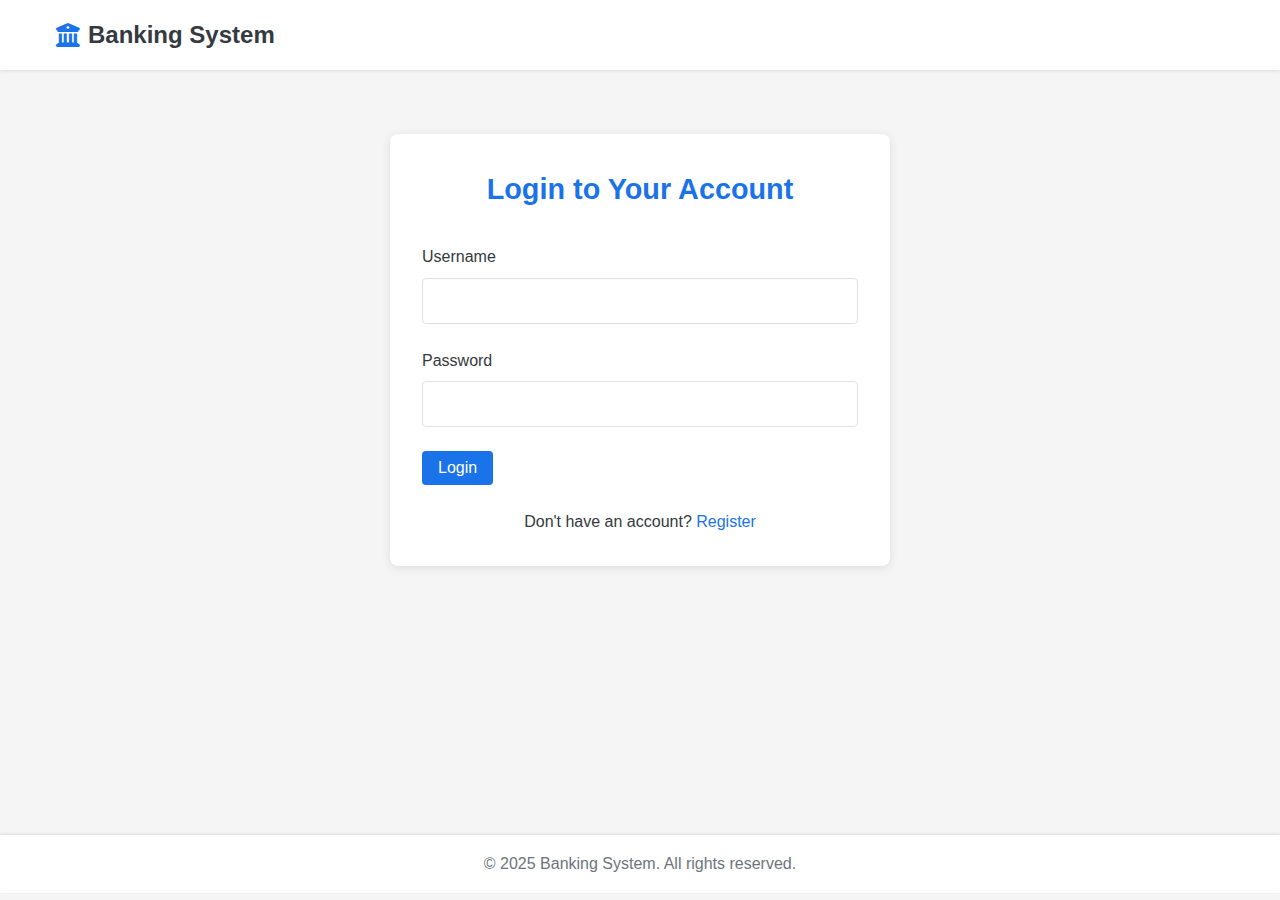
<file: static/index.html>
<!DOCTYPE html>
<html lang="en">
<head>
    <meta charset="UTF-8">
    <meta name="viewport" content="width=device-width, initial-scale=1.0">
    <title>Banking System</title>
    <link rel="stylesheet" href="https://cdnjs.cloudflare.com/ajax/libs/font-awesome/6.4.0/css/all.min.css">
    <link rel="stylesheet" href="css/style.css">
</head>
<body>
    <div id="app">
        <header class="header">
            <div class="container">
                <div class="logo">
                    <h1><i class="fas fa-university"></i> Banking System</h1>
                </div>
                <nav class="nav" id="nav-menu">
                    <div id="nav-authenticated" style="display: none;">
                        <ul class="nav-list">
                            <li><a href="#" class="nav-link" data-page="dashboard"><i class="fas fa-tachometer-alt"></i> Dashboard</a></li>
                            <li><a href="#" class="nav-link" data-page="accounts"><i class="fas fa-wallet"></i> Accounts</a></li>
                            <li><a href="#" class="nav-link" data-page="transfers"><i class="fas fa-exchange-alt"></i> Transfers</a></li>
                            <li><a href="#" class="nav-link" data-page="transactions"><i class="fas fa-history"></i> Transactions</a></li>
                            <li><a href="#" class="nav-link" data-page="loans"><i class="fas fa-hand-holding-usd"></i> Loans</a></li>
                            <li><a href="#" class="nav-link" data-page="profile"><i class="fas fa-user"></i> Profile</a></li>
                            <li><a href="#" id="logout-btn" class="nav-link"><i class="fas fa-sign-out-alt"></i> Logout</a></li>
                        </ul>
                    </div>
                </nav>
            </div>
        </header>

        <!-- MAIN contents -->
        <main class="main">
            <div class="container">
                <!-- auth pages -->
                <section id="auth-pages">
                    <!-- login page -->
                    <div id="login-page" class="page active">
                        <div class="auth-form">
                            <h2>Login to Your Account</h2>
                            <div id="login-error" class="error-message"></div>
                            <form id="login-form">
                                <div class="form-group">
                                    <label for="login-username">Username</label>
                                    <input type="text" id="login-username" name="username" required>
                                </div>
                                <div class="form-group">
                                    <label for="login-password">Password</label>
                                    <input type="password" id="login-password" name="password" required>
                                </div>
                                <div class="form-group">
                                    <button type="submit" class="btn btn-primary">Login</button>
                                </div>
                                <div class="form-footer">
                                    <p>Don't have an account? <a href="#" id="show-register">Register</a></p>
                                </div>
                            </form>
                        </div>
                    </div>

                    <!-- register page -->
                    <div id="register-page" class="page">
                        <div class="auth-form">
                            <h2>Create an Account</h2>
                            <div id="register-error" class="error-message"></div>
                            <form id="register-form">
                                <div class="form-group">
                                    <label for="register-username">Username</label>
                                    <input type="text" id="register-username" name="username" required>
                                </div>
                                <div class="form-group">
                                    <label for="register-password">Password</label>
                                    <input type="password" id="register-password" name="password" required>
                                </div>
                                <div class="form-group">
                                    <label for="register-email">Email</label>
                                    <input type="email" id="register-email" name="email" required>
                                </div>
                                <div class="form-group">
                                    <label for="register-fullname">Full Name</label>
                                    <input type="text" id="register-fullname" name="full_name" required>
                                </div>
                                <div class="form-group">
                                    <button type="submit" class="btn btn-primary">Register</button>
                                </div>
                                <div class="form-footer">
                                    <p>Already have an account? <a href="#" id="show-login">Login</a></p>
                                </div>
                            </form>
                        </div>
                    </div>
                </section>

                <!-- MAIN PAGES -- hidden til auth is complete -->
                <section id="main-pages" style="display: none;">
                    <!-- dashboard page -->
                    <div id="dashboard-page" class="page active">
                        <h2>Dashboard</h2>
                        <div class="dashboard-greeting">
                            <h3>Welcome, <span id="user-fullname"></span>!</h3>
                        </div>
                        <div class="dashboard-summary">
                            <div class="summary-card">
                                <div class="summary-icon">
                                    <i class="fas fa-wallet"></i>
                                </div>
                                <div class="summary-content">
                                    <h4>Total Accounts</h4>
                                    <p id="total-accounts">0</p>
                                </div>
                            </div>
                            <div class="summary-card">
                                <div class="summary-icon">
                                    <i class="fas fa-money-bill-wave"></i>
                                </div>
                                <div class="summary-content">
                                    <h4>Total Balance</h4>
                                    <p id="total-balance">$0.00</p>
                                </div>
                            </div>
                            <div class="summary-card">
                                <div class="summary-icon">
                                    <i class="fas fa-hand-holding-usd"></i>
                                </div>
                                <div class="summary-content">
                                    <h4>Active Loans</h4>
                                    <p id="active-loans">0</p>
                                </div>
                            </div>
                            <div class="summary-card">
                                <div class="summary-icon">
                                    <i class="fas fa-exchange-alt"></i>
                                </div>
                                <div class="summary-content">
                                    <h4>Recent Transactions</h4>
                                    <p id="recent-transactions">0</p>
                                </div>
                            </div>
                        </div>
                        <div class="dashboard-recent">
                            <div class="recent-transactions">
                                <h3>Recent Transactions</h3>
                                <div id="dashboard-transactions" class="recent-list">
                                    <div class="empty-state">No recent transactions</div>
                                </div>
                            </div>
                            <div class="recent-accounts">
                                <h3>Your Accounts</h3>
                                <div id="dashboard-accounts" class="recent-list">
                                    <div class="empty-state">No accounts found</div>
                                </div>
                                <div class="action-buttons">
                                    <button id="new-account-btn" class="btn btn-primary"><i class="fas fa-plus"></i> New Account</button>
                                </div>
                            </div>
                        </div>
                    </div>

                    <!-- Accounts Page -->
                    <div id="accounts-page" class="page">
                        <h2>Your Accounts</h2>
                        <div class="action-buttons">
                            <button id="accounts-new-account-btn" class="btn btn-primary"><i class="fas fa-plus"></i> New Account</button>
                        </div>
                        <div id="accounts-list" class="accounts-grid">
                            <div class="empty-state">No accounts found</div>
                        </div>
                        <!-- Account Details Modal -->
                        <div id="account-modal" class="modal">
                            <div class="modal-content">
                                <span class="close">&times;</span>
                                <h3>Account Details</h3>
                                <div id="account-details">
                                    <div class="account-info">
                                        <p><strong>Account Number:</strong> <span id="modal-account-number"></span></p>
                                        <p><strong>Type:</strong> <span id="modal-account-type"></span></p>
                                        <p><strong>Balance:</strong> <span id="modal-account-balance"></span></p>
                                        <p><strong>Created:</strong> <span id="modal-account-created"></span></p>
                                    </div>
                                    <div class="account-actions">
                                        <button id="deposit-btn" class="btn btn-success"><i class="fas fa-plus"></i> Deposit</button>
                                        <button id="withdraw-btn" class="btn btn-warning"><i class="fas fa-minus"></i> Withdraw</button>
                                        <button id="close-account-btn" class="btn btn-danger"><i class="fas fa-times"></i> Close Account</button>
                                    </div>
                                    <div class="account-transactions">
                                        <h4>Recent Transactions</h4>
                                        <div id="modal-account-transactions">
                                            <div class="empty-state">No transactions found</div>
                                        </div>
                                    </div>
                                </div>
                            </div>
                        </div>
                        <!-- New Account Modal -->
                        <div id="new-account-modal" class="modal">
                            <div class="modal-content">
                                <span class="close">&times;</span>
                                <h3>Open New Account</h3>
                                <div id="new-account-error" class="error-message"></div>
                                <form id="new-account-form">
                                    <div class="form-group">
                                        <label for="account-type">Account Type</label>
                                        <select id="account-type" name="account_type" required>
                                            <option value="Checking">Checking</option>
                                            <option value="Savings">Savings</option>
                                        </select>
                                    </div>
                                    <div class="form-group">
                                        <label for="initial-deposit">Initial Deposit</label>
                                        <input type="number" id="initial-deposit" name="balance" min="0" step="0.01" value="0">
                                    </div>
                                    <div class="form-group">
                                        <button type="submit" class="btn btn-primary">Create Account</button>
                                    </div>
                                </form>
                            </div>
                        </div>
                        <!-- Deposit Modal -->
                        <div id="deposit-modal" class="modal">
                            <div class="modal-content">
                                <span class="close">&times;</span>
                                <h3>Deposit Money</h3>
                                <div id="deposit-error" class="error-message"></div>
                                <form id="deposit-form">
                                    <input type="hidden" id="deposit-account-id">
                                    <div class="form-group">
                                        <label for="deposit-amount">Amount</label>
                                        <input type="number" id="deposit-amount" name="amount" min="0.01" step="0.01" required>
                                    </div>
                                    <div class="form-group">
                                        <label for="deposit-description">Description (Optional)</label>
                                        <input type="text" id="deposit-description" name="description">
                                    </div>
                                    <div class="form-group">
                                        <button type="submit" class="btn btn-success">Deposit</button>
                                    </div>
                                </form>
                            </div>
                        </div>
                        <!-- Withdraw Modal -->
                        <div id="withdraw-modal" class="modal">
                            <div class="modal-content">
                                <span class="close">&times;</span>
                                <h3>Withdraw Money</h3>
                                <div id="withdraw-error" class="error-message"></div>
                                <form id="withdraw-form">
                                    <input type="hidden" id="withdraw-account-id">
                                    <div class="form-group">
                                        <label for="withdraw-amount">Amount</label>
                                        <input type="number" id="withdraw-amount" name="amount" min="0.01" step="0.01" required>
                                    </div>
                                    <div class="form-group">
                                        <label for="withdraw-description">Description (Optional)</label>
                                        <input type="text" id="withdraw-description" name="description">
                                    </div>
                                    <div class="form-group">
                                        <button type="submit" class="btn btn-warning">Withdraw</button>
                                    </div>
                                </form>
                            </div>
                        </div>
                    </div>

                    <!-- Transfers Page -->
                    <div id="transfers-page" class="page">
                        <h2>Money Transfers</h2>
                        <div id="transfer-error" class="error-message"></div>
                        <form id="transfer-form" class="transfer-form">
                            <div class="form-group">
                                <label for="from-account">From Account</label>
                                <select id="from-account" name="from_account_id" required>
                                    <option value="">Select account</option>
                                </select>
                            </div>
                            <div class="form-group">
                                <label for="to-account">To Account</label>
                                <select id="to-account" name="to_account_id" required>
                                    <option value="">Select account</option>
                                </select>
                            </div>
                            <div class="form-group">
                                <label for="transfer-amount">Amount</label>
                                <input type="number" id="transfer-amount" name="amount" min="0.01" step="0.01" required>
                            </div>
                            <div class="form-group">
                                <label for="transfer-description">Description (Optional)</label>
                                <input type="text" id="transfer-description" name="description">
                            </div>
                            <div class="form-group">
                                <button type="submit" class="btn btn-primary">Transfer Money</button>
                            </div>
                        </form>
                        <div class="transfer-details">
                            <h3>Transfer Details</h3>
                            <div id="from-account-details" class="account-preview">
                                <h4>From Account</h4>
                                <div id="from-account-info">
                                    <div class="empty-state">Select an account</div>
                                </div>
                            </div>
                            <div id="to-account-details" class="account-preview">
                                <h4>To Account</h4>
                                <div id="to-account-info">
                                    <div class="empty-state">Select an account</div>
                                </div>
                            </div>
                        </div>
                    </div>

                    <!-- Transactions Page -->
                    <div id="transactions-page" class="page">
                        <h2>Transaction History</h2>
                        <div class="filter-controls">
                            <div class="form-group">
                                <label for="transaction-account">Account</label>
                                <select id="transaction-account">
                                    <option value="all">All Accounts</option>
                                </select>
                            </div>
                            <div class="form-group">
                                <label for="transaction-type">Type</label>
                                <select id="transaction-type">
                                    <option value="all">All Types</option>
                                    <option value="deposit">Deposits</option>
                                    <option value="withdrawal">Withdrawals</option>
                                    <option value="transfer">Transfers</option>
                                </select>
                            </div>
                        </div>
                        <div class="transactions-list" id="transactions-list">
                            <div class="empty-state">No transactions found</div>
                        </div>
                    </div>

                    <!-- Loans Page -->
                    <div id="loans-page" class="page">
                        <h2>Loans</h2>
                        <div class="action-buttons">
                            <button id="new-loan-btn" class="btn btn-primary"><i class="fas fa-plus"></i> Apply for Loan</button>
                        </div>
                        <div id="loans-list">
                            <div class="empty-state">No loans found</div>
                        </div>
                        <!-- Loan Details Modal -->
                        <div id="loan-modal" class="modal">
                            <div class="modal-content">
                                <span class="close">&times;</span>
                                <h3>Loan Details</h3>
                                <div id="loan-details">
                                    <div class="loan-info">
                                        <p><strong>Loan Type:</strong> <span id="modal-loan-type"></span></p>
                                        <p><strong>Amount:</strong> <span id="modal-loan-amount"></span></p>
                                        <p><strong>Interest Rate:</strong> <span id="modal-loan-rate"></span>%</p>
                                        <p><strong>Term:</strong> <span id="modal-loan-term"></span> months</p>
                                        <p><strong>Status:</strong> <span id="modal-loan-status"></span></p>
                                        <p><strong>Monthly Payment:</strong> <span id="modal-loan-payment"></span></p>
                                        <p><strong>Remaining Balance:</strong> <span id="modal-loan-balance"></span></p>
                                        <p><strong>Purpose:</strong> <span id="modal-loan-purpose"></span></p>
                                    </div>
                                    <div class="loan-actions" id="loan-actions">
                                        <!-- dynam-lly populated based on loan status -->
                                    </div>
                                </div>
                            </div>
                        </div>
                        <!-- New Loan Modal -->
                        <div id="new-loan-modal" class="modal">
                            <div class="modal-content">
                                <span class="close">&times;</span>
                                <h3>Loan Application</h3>
                                <div id="new-loan-error" class="error-message"></div>
                                <form id="new-loan-form">
                                    <div class="form-group">
                                        <label for="loan-type">Loan Type</label>
                                        <select id="loan-type" name="loan_type" required>
                                            <option value="Personal">Personal Loan</option>
                                            <option value="Home">Home Loan</option>
                                            <option value="Auto">Auto Loan</option>
                                            <option value="Education">Education Loan</option>
                                            <option value="Business">Business Loan</option>
                                        </select>
                                    </div>
                                    <div class="form-group">
                                        <label for="loan-amount">Loan Amount</label>
                                        <input type="number" id="loan-amount" name="amount" min="100" step="100" required>
                                    </div>
                                    <div class="form-group">
                                        <label for="loan-term">Term (months)</label>
                                        <input type="number" id="loan-term" name="term_months" min="6" max="360" step="1" required>
                                    </div>
                                    <div class="form-group">
                                        <label for="loan-rate">Interest Rate (%)</label>
                                        <input type="number" id="loan-rate" name="interest_rate" min="1" max="30" step="0.1" required>
                                    </div>
                                    <div class="form-group">
                                        <label for="loan-purpose">Purpose</label>
                                        <textarea id="loan-purpose" name="purpose" rows="3"></textarea>
                                    </div>
                                    <div class="form-group">
                                        <button type="submit" class="btn btn-primary">Submit Application</button>
                                    </div>
                                </form>
                            </div>
                        </div>
                        <!-- Loan Payment Modal -->
                        <div id="payment-modal" class="modal">
                            <div class="modal-content">
                                <span class="close">&times;</span>
                                <h3>Make Loan Payment</h3>
                                <div id="payment-error" class="error-message"></div>
                                <form id="payment-form">
                                    <input type="hidden" id="payment-loan-id">
                                    <div class="form-group">
                                        <label for="payment-amount">Payment Amount</label>
                                        <input type="number" id="payment-amount" name="amount" min="0.01" step="0.01" required>
                                    </div>
                                    <div class="form-group">
                                        <button type="submit" class="btn btn-success">Make Payment</button>
                                    </div>
                                </form>
                            </div>
                        </div>
                    </div>

                    <!-- Profile Page -->
                    <div id="profile-page" class="page">
                        <h2>Your Profile</h2>
                        <div id="profile-error" class="error-message"></div>
                        <form id="profile-form" class="profile-form">
                            <div class="profile-section">
                                <h3>Personal Information</h3>
                                <div class="form-group">
                                    <label for="profile-username">Username</label>
                                    <input type="text" id="profile-username" name="username" disabled>
                                </div>
                                <div class="form-group">
                                    <label for="profile-fullname">Full Name</label>
                                    <input type="text" id="profile-fullname" name="full_name" required>
                                </div>
                                <div class="form-group">
                                    <label for="profile-email">Email</label>
                                    <input type="email" id="profile-email" name="email" required>
                                </div>
                            </div>
                            <div class="profile-section">
                                <h3>Change Password</h3>
                                <div class="form-group">
                                    <label for="profile-password">New Password</label>
                                    <input type="password" id="profile-password" name="password">
                                    <small>Leave blank to keep current password</small>
                                </div>
                            </div>
                            <div class="form-group">
                                <button type="submit" class="btn btn-primary">Update Profile</button>
                            </div>
                        </form>
                    </div>
                </section>
            </div>
        </main>

        <!-- Footer -->
        <footer class="footer">
            <div class="container">
                <p>&copy; 2025 Banking System. All rights reserved.</p>
            </div>
        </footer>
    </div>

    <script src="js/api.js"></script>
    <script src="js/components/dashboard.js"></script>
    <script src="js/components/accounts.js"></script>
    <script src="js/components/transactions.js"></script>
    <script src="js/components/transfers.js"></script>
    <script src="js/components/loans.js"></script>
    <script src="js/components/profile.js"></script>
    <script src="js/app.js"></script>
</body>
</html>
</file>
<file: static/css/style.css>
/* base styles */
:root {
    --primary-color: #1a73e8;
    --primary-dark: #135cb6;
    --secondary-color: #34a853;
    --secondary-dark: #218838;
    --warning-color: #fbbc05;
    --warning-dark: #d39e00;
    --danger-color: #ea4335;
    --danger-dark: #bd362f;
    --light-color: #f8f9fa;
    --dark-color: #343a40;
    --gray-color: #6c757d;
    --gray-light: #e9ecef;
    --gray-dark: #495057;
    --body-color: #f5f5f5;
    --border-color: #dee2e6;
    --font-main: 'Segoe UI', Tahoma, Geneva, Verdana, sans-serif;
}

* {
    margin: 0;
    padding: 0;
    box-sizing: border-box;
}

body {
    font-family: var(--font-main);
    background-color: var(--body-color);
    color: var(--dark-color);
    line-height: 1.6;
}

a {
    text-decoration: none;
    color: var(--primary-color);
}

a:hover {
    color: var(--primary-dark);
}

ul {
    list-style: none;
}

.container {
    max-width: 1200px;
    margin: 0 auto;
    padding: 0 1rem;
}

/* typography */
h1, h2, h3, h4, h5, h6 {
    margin-bottom: 1rem;
}

h1 {
    font-size: 2.2rem;
}

h2 {
    font-size: 1.8rem;
    color: var(--primary-color);
}

h3 {
    font-size: 1.5rem;
}

h4 {
    font-size: 1.2rem;
}

/* btn styles */
.btn {
    display: inline-block;
    padding: 0.5rem 1rem;
    border: none;
    border-radius: 4px;
    cursor: pointer;
    font-size: 1rem;
    font-weight: 500;
    text-align: center;
    transition: all 0.3s ease;
}

.btn i {
    margin-right: 0.5rem;
}

.btn-primary {
    background-color: var(--primary-color);
    color: white;
}

.btn-primary:hover {
    background-color: var(--primary-dark);
    color: white;
}

.btn-success {
    background-color: var(--secondary-color);
    color: white;
}

.btn-success:hover {
    background-color: var(--secondary-dark);
    color: white;
}

.btn-warning {
    background-color: var(--warning-color);
    color: white;
}

.btn-warning:hover {
    background-color: var(--warning-dark);
    color: white;
}

.btn-danger {
    background-color: var(--danger-color);
    color: white;
}

.btn-danger:hover {
    background-color: var(--danger-dark);
    color: white;
}

/* form styles */
.form-group {
    margin-bottom: 1.5rem;
}

.form-group label {
    display: block;
    margin-bottom: 0.5rem;
    font-weight: 500;
}

.form-group input,
.form-group select,
.form-group textarea {
    width: 100%;
    padding: 0.8rem;
    font-size: 1rem;
    border: 1px solid var(--border-color);
    border-radius: 4px;
    background-color: white;
}

.form-group input:focus,
.form-group select:focus,
.form-group textarea:focus {
    outline: none;
    border-color: var(--primary-color);
    box-shadow: 0 0 0 2px rgba(26, 115, 232, 0.25);
}

.form-group small {
    display: block;
    margin-top: 0.5rem;
    color: var(--gray-color);
}

.form-footer {
    margin-top: 1rem;
    text-align: center;
}

.error-message {
    color: var(--danger-color);
    margin-bottom: 1rem;
    padding: 0.5rem;
    background-color: rgba(234, 67, 53, 0.1);
    border-radius: 4px;
    display: none;
}

/* header styles */
.header {
    background-color: white;
    box-shadow: 0 1px 3px rgba(0, 0, 0, 0.1);
    padding: 1rem 0;
    position: sticky;
    top: 0;
    z-index: 1000;
}

.header .container {
    display: flex;
    justify-content: space-between;
    align-items: center;
}

.logo h1 {
    font-size: 1.5rem;
    margin: 0;
    display: flex;
    align-items: center;
}

.logo i {
    margin-right: 0.5rem;
    color: var(--primary-color);
}

.nav-list {
    display: flex;
}

.nav-link {
    color: var(--dark-color);
    padding: 0.5rem 1rem;
    display: flex;
    align-items: center;
}

.nav-link:hover {
    color: var(--primary-color);
}

.nav-link i {
    margin-right: 0.5rem;
}

/* main content styles */
.main {
    padding: 2rem 0;
    min-height: calc(100vh - 135px);
}

/* page styles */
.page {
    display: none;
}

.page.active {
    display: block;
}

/* auth form styles */
.auth-form {
    max-width: 500px;
    margin: 2rem auto;
    padding: 2rem;
    background-color: white;
    border-radius: 8px;
    box-shadow: 0 2px 10px rgba(0, 0, 0, 0.1);
}

.auth-form h2 {
    text-align: center;
    margin-bottom: 2rem;
}

/* dashboard styles */
.dashboard-greeting {
    margin-bottom: 2rem;
}

.dashboard-summary {
    display: grid;
    grid-template-columns: repeat(auto-fill, minmax(250px, 1fr));
    gap: 1.5rem;
    margin-bottom: 2rem;
}

.summary-card {
    background-color: white;
    border-radius: 8px;
    padding: 1.5rem;
    box-shadow: 0 2px 10px rgba(0, 0, 0, 0.1);
    display: flex;
    align-items: center;
}

.summary-icon {
    width: 50px;
    height: 50px;
    background-color: rgba(26, 115, 232, 0.1);
    border-radius: 50%;
    display: flex;
    align-items: center;
    justify-content: center;
    margin-right: 1rem;
    color: var(--primary-color);
    font-size: 1.5rem;
}

.summary-content h4 {
    margin-bottom: 0.25rem;
    color: var(--gray-dark);
}

.summary-content p {
    font-size: 1.5rem;
    font-weight: 600;
    color: var(--dark-color);
}

.dashboard-recent {
    display: grid;
    grid-template-columns: 1fr 1fr;
    gap: 1.5rem;
}

.recent-transactions,
.recent-accounts {
    background-color: white;
    border-radius: 8px;
    padding: 1.5rem;
    box-shadow: 0 2px 10px rgba(0, 0, 0, 0.1);
}

.recent-list {
    margin-top: 1rem;
}

.action-buttons {
    margin-top: 1rem;
    display: flex;
    justify-content: flex-end;
}

/* account styles */
.accounts-grid {
    display: grid;
    grid-template-columns: repeat(auto-fill, minmax(300px, 1fr));
    gap: 1.5rem;
    margin-top: 1.5rem;
}

.account-card {
    background-color: white;
    border-radius: 8px;
    padding: 1.5rem;
    box-shadow: 0 2px 10px rgba(0, 0, 0, 0.1);
    transition: transform 0.3s ease;
    cursor: pointer;
}

.account-card:hover {
    transform: translateY(-5px);
}

.account-type {
    font-weight: 600;
    font-size: 1.2rem;
    color: var(--primary-color);
    margin-bottom: 0.5rem;
}

.account-number {
    color: var(--gray-color);
    margin-bottom: 1rem;
}

.account-balance {
    font-size: 1.5rem;
    font-weight: 700;
    margin-bottom: 1rem;
}

.account-actions {
    display: flex;
    gap: 0.5rem;
    margin-top: 1rem;
}

/* transaction styles */
.transaction-item {
    padding: 1rem;
    border-bottom: 1px solid var(--border-color);
    display: flex;
    justify-content: space-between;
    align-items: center;
}

.transaction-item:last-child {
    border-bottom: none;
}

.transaction-info {
    flex-grow: 1;
}

.transaction-date {
    color: var(--gray-color);
    font-size: 0.9rem;
}

.transaction-desc {
    font-weight: 500;
}

.transaction-amount {
    font-weight: 700;
}

.transaction-amount.deposit {
    color: var(--secondary-color);
}

.transaction-amount.withdrawal {
    color: var(--danger-color);
}

.transaction-amount.transfer {
    color: var(--primary-color);
}

.filter-controls {
    display: flex;
    gap: 1rem;
    margin-bottom: 1.5rem;
}

.filter-controls .form-group {
    flex: 1;
    margin-bottom: 0;
}

/* transfer styles */
.transfer-form {
    background-color: white;
    border-radius: 8px;
    padding: 1.5rem;
    box-shadow: 0 2px 10px rgba(0, 0, 0, 0.1);
    margin-bottom: 1.5rem;
}

.transfer-details {
    display: grid;
    grid-template-columns: 1fr 1fr;
    gap: 1.5rem;
}

.account-preview {
    background-color: white;
    border-radius: 8px;
    padding: 1.5rem;
    box-shadow: 0 2px 10px rgba(0, 0, 0, 0.1);
}

/* loan styles */
.loan-item {
    background-color: white;
    border-radius: 8px;
    padding: 1.5rem;
    box-shadow: 0 2px 10px rgba(0, 0, 0, 0.1);
    margin-bottom: 1.5rem;
    display: flex;
    justify-content: space-between;
    align-items: center;
    cursor: pointer;
}

.loan-info h4 {
    color: var(--primary-color);
    margin-bottom: 0.5rem;
}

.loan-status {
    display: inline-block;
    padding: 0.25rem 0.75rem;
    border-radius: 100px;
    font-size: 0.875rem;
    font-weight: 500;
    text-transform: capitalize;
}

.loan-status.pending {
    background-color: rgba(251, 188, 5, 0.2);
    color: var(--warning-dark);
}

.loan-status.approved,
.loan-status.active {
    background-color: rgba(52, 168, 83, 0.2);
    color: var(--secondary-dark);
}

.loan-status.rejected,
.loan-status.defaulted {
    background-color: rgba(234, 67, 53, 0.2);
    color: var(--danger-dark);
}

.loan-status.paid_off {
    background-color: rgba(26, 115, 232, 0.2);
    color: var(--primary-dark);
}

/* Profile Styles */
.profile-form {
    background-color: white;
    border-radius: 8px;
    padding: 1.5rem;
    box-shadow: 0 2px 10px rgba(0, 0, 0, 0.1);
}

.profile-section {
    margin-bottom: 2rem;
}

.profile-section h3 {
    padding-bottom: 0.5rem;
    border-bottom: 1px solid var(--border-color);
    margin-bottom: 1.5rem;
}

/* Modal Styles */
.modal {
    display: none;
    position: fixed;
    z-index: 2000;
    left: 0;
    top: 0;
    width: 100%;
    height: 100%;
    overflow: auto;
    background-color: rgba(0, 0, 0, 0.4);
}

.modal-content {
    background-color: white;
    margin: 10% auto;
    padding: 2rem;
    border-radius: 8px;
    box-shadow: 0 4px 20px rgba(0, 0, 0, 0.2);
    width: 90%;
    max-width: 600px;
    position: relative;
}

.close {
    position: absolute;
    top: 1rem;
    right: 1rem;
    font-size: 1.5rem;
    font-weight: 700;
    color: var(--gray-color);
    cursor: pointer;
}

.close:hover {
    color: var(--dark-color);
}

/* Footer Styles */
.footer {
    background-color: white;
    box-shadow: 0 -1px 3px rgba(0, 0, 0, 0.1);
    padding: 1rem 0;
    text-align: center;
    color: var(--gray-color);
}

/* Empty State */
.empty-state {
    text-align: center;
    padding: 2rem;
    color: var(--gray-color);
    background-color: var(--gray-light);
    border-radius: 8px;
}

/* Responsive Styles */
@media (max-width: 992px) {
    .dashboard-recent {
        grid-template-columns: 1fr;
    }

    .transfer-details {
        grid-template-columns: 1fr;
    }
}

@media (max-width: 768px) {
    .header .container {
        flex-direction: column;
    }

    .logo {
        margin-bottom: 1rem;
    }

    .nav-list {
        flex-wrap: wrap;
        justify-content: center;
    }

    .nav-link {
        padding: 0.5rem;
    }

    .dashboard-summary {
        grid-template-columns: 1fr 1fr;
    }

    .accounts-grid {
        grid-template-columns: 1fr;
    }

    .filter-controls {
        flex-direction: column;
    }
}

@media (max-width: 576px) {
    .dashboard-summary {
        grid-template-columns: 1fr;
    }

    .modal-content {
        width: 95%;
        margin: 5% auto;
        padding: 1.5rem;
    }

    .account-actions {
        flex-direction: column;
    }

    .account-actions .btn {
        width: 100%;
        margin-bottom: 0.5rem;
    }
}
</file>
